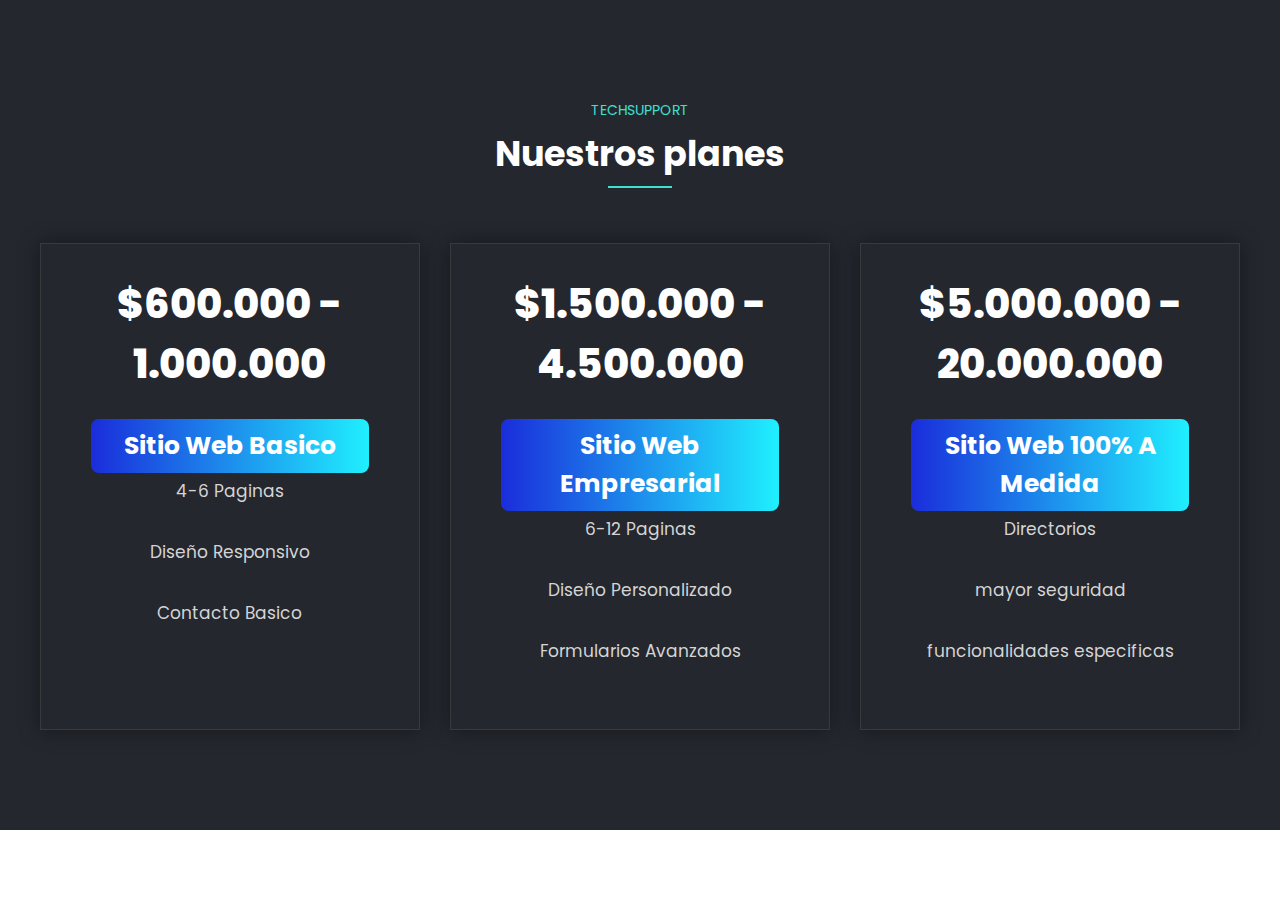
<file: plans.html>
<!DOCTYPE html>
<html lang="en">
<head>
    <meta charset="UTF-8">
    <meta name="viewport" content="width=device-width, initial-scale=1.0">
    <title>plans</title>
        <link rel="stylesheet" href="style.css">
</head>
<body>
    <main class="plans">
        <span>Techsupport</span>
        <h2>Nuestros planes</h2>
        <hr>

        <div class="plans-content container">

            <div class="plans-1">
                <span>$600.000 - 1.000.000</span>
                <h3>Sitio Web Basico</h3>
                <p>4-6 Paginas</p>
                <p>Diseño Responsivo</p>
                <p>Contacto Basico</p>
            </div>
        <div class="plans-1">
                <span>$1.500.000 - 4.500.000</span>
                <h3>Sitio Web Empresarial</h3>
                <p>6-12 Paginas</p>
                <p>Diseño Personalizado</p>
                <p>Formularios Avanzados</p>
            </div>
        <div class="plans-1">
                <span>$5.000.000 - 20.000.000</span>
                <h3>Sitio Web 100% A Medida</h3>
                <p>Directorios</p>
                <p>mayor seguridad</p>
                <p>funcionalidades especificas</p>
            </div>


        </div>

    </main>
</body>
</html>
</file>
<file: style.css>
@import url('https://fonts.googleapis.com/css2?family=Bebas+Neue&family=Poppins:wght@400;500;600;700;800&display=swap');


*{
  margin: 0;
  padding: 0;
  box-sizing: border-box;
  text-decoration: none;
  list-style: none;
}

body {
   font-family: "Poppins", sans-serif;

}

img {

    max-width: 100%;

}

.container {
max-width: 1200px;
margin: 0 auto;

}


.header {
    background: linear-gradient(
        rgba(42, 55, 119, 0.8),
        rgba(29,30,35,0.8)
    ),
    url(images/freepik__adjust__43454.png); 
    background-position: top center;
    background-repeat: no-repeat;
    background-size: cover;
    display: flex;
    align-items: center;
    min-height: 80vh;
    padding: 80px 0 0 0;

}


.menu {
    position:absolute;
    top: 0;
    left: 0;
    right: 0;
    display: flex;
    align-items: center;
    justify-content: space-between;
    
}


.logo{
    position: absolute;
    bottom: 21rem;
    right: 6rem;
    width: 95%;

}

.menu .navbar ul li {
    position: relative;
    float: left;
}

.menu .navbar ul li a {
    position: 18px;
    padding: 20px;
    color: #FFFF;
    display: block;
    font-weight: 600;

}

.menu .navbar ul li a:hover {
    color: cyan;
}


#menu {
    display: none;
}


.menu-icono{
    width: 25px;
}

.memu label{
    cursor: pointer;
    display: none;
}

.header-txt{
    text-align: center;
    padding: 0 200px;

}

.header-txt h1{
    font-size: 85px;
    line-height: 1;
    color: #FFFFFF;
    font-family: 'Bebas Neue',sans-serif;
}

p {
    font-size: 17px;
    color: #d4d4d4;
    margin-bottom: 35px;
}

.btn-1 {
    display: inline-block;
    padding: 11px 35px;
    color: #FFFFFF;
    text-transform: uppercase;
    background: linear-gradient(
        90deg,
        rgb(31, 70, 199)0%,
        rgb(32, 247, 254)100%
            );
            border-radius: 0.5rem;
            margin-bottom: 0.3rem;
}

.about {
    padding: 100px 0;
    background-color: #24272E;

}

.about-content{
    display: flex;
    align-items: center;
}


.about-txt {
    flex-basis: 50%;
    padding-right: 35px;
}

span{
    font-size: 14px;
    text-transform: uppercase;
    color:#40e0d0
}

h2 {
    font-size: 35px;
    color:#FFFFFF;
    margin: 15px 0;
    line-height: 1;
}

hr{
    border: 1px solid #40e0d0;
    width: 10%;
    margin-bottom: 30px;
}

.about-img {
    flex-basis: 50%;
}

.about-img img {
    border-radius: 15px;
}


.testimonial{
    padding: 100px 0;
    background-color: #191A1F;
    text-align: center;
}

.testimonial-content {
    display: flex;
    justify-content: space-between;
    margin-top:35px ;
}

.testimonial-1 {
    flex-basis: calc(50% - 25px);
    background-color: #24272E;
    padding: 25px;
    box-shadow: 0 0 20px rgba(0, 0, 0, 0.4);
            border-radius: 0.5rem;
            margin-bottom: 0.3rem;
}

.testimonial-1 h4 {
    color:#FFFFFF;
    font-size: 15px;
    margin-bottom: 15px;

}

.testimonial-1 p{
    font-size: 15px;
    margin-bottom: 10px;
}

.face{
    width: 70px;
    height: 70px;
    border-radius:50% ;
    border: 4px solid #40e0d0;
    margin-bottom: 15px;
}

.start {
    width: 100px;
}

.plans {
    padding: 100px 0;
    display: flex;
    flex-direction: column;
    align-items: center;
    background-color: #24272E;
}


.plans hr {
    width: 5%;

}

.plans-content {
    display: flex;
    justify-content: space-between;
    width: 100%;
    margin-top: 25px;
}

.plans-1{
    flex-basis: calc(33.3% - 20px);
    border: 1px solid #51515179;
    padding: 30px 50px;
    text-align: center;
    box-shadow: 0 0 20px rgba(0, 0, 0, 0.4);
}

.plans-1 span{
    font-size: 40px;
    font-weight: 800;
    color: #FFFFFF;
}

.plans-1 h3 {
    padding: 8px;
    font-size: 25px;
    color: #FFFFFF;
    margin: 25px 0 35px 0;
    background: linear-gradient(
        90deg,
        rgba(26, 45, 219) 0%,
          rgba(32 239, 254)100%
  
    );
      border-radius: 0.5rem;
    margin-bottom: 0.3rem;
}

.plan-1 p {
    margin-bottom: 20px;
}


.blog{
    padding: 100px 0;
    text-align: center;
    background-color: #24272E;

}

.blog-content{
    display: flex;
    justify-content: space-between;
    margin-top: 35px;
}

.blog-1{
    flex-basis: calc(33.3% - 25px);
    background-color: #24272E;
}

.blog-1 img {
    margin-bottom: 15px;
}

.blog-txt {
    padding: 20px;
}

.blog-txt h3 {
    color: #FFFFFF;
    font-size: 18px;
    margin: 15px 0;
}

.contact {
    padding: 100px 0;
    background: linear-gradient(
        rgba(98, 149, 196, 0.7),
        rgba(0, 0, 0, 0.7)
    ),
    url(images/sitio-de-ia-que-ayuda-con-la-produccion-de-software.jpg);
    background-position: top center;
    background-repeat: no-repeat;
    background-size: cover;
}

.contact-content{
    text-align: center;
}

.footer{
    padding: 100px 0;
    background-color: #191A1F;
}

.footer-content{
    display:flex;
    justify-content: space-between;
}

.link h3 {
    font-size: 17px;
    color: #FFFFFF;
    margin-bottom: 10px;
    text-transform: uppercase;
}

.link a {
    font-size: 17px;
    color: #d4d4d4;
    display: block;
    margin-bottom: 10px;

}

.link a:hover{
    color: #40e0d0;
}

.Integrante{
    padding: 100px 0;
    background-color: #191A1F;
    text-align: center;
}

.Integrante-content {
    display: flex;
    justify-content: space-between;
    margin-top:35px ;
}

.Integrante-1 {
    flex-basis: calc(50% - 25px);
    background-color: #24272E;
    padding: 25px;
    box-shadow: 0 0 20px rgba(0, 0, 0, 0.4);
            border-radius: 0.5rem;
            margin-bottom: 0.3rem;
}

.Integrante-1 h4 {
    color:#FFFFFF;
    font-size: 15px;
    margin-bottom: 15px;

}

.Integrante-1 p{
    font-size: 15px;
    margin-bottom: 10px;
}

 @media(max-width:991px){

.menu{
    padding:20px;
 }


 .menu label {
    display: initial;
 }

 .menu .navbar {
    position: absolute;
    top: 100%;
    left: 0;
    right: 0;
    background-color: #40e0d0;
    display: none;
 }

.menu .navbar ul li{
    width: 100%;
}

.menu .navbar ul li a:hover{
    color: #191A1F;
}

#menu:checked ~ .navbar{ 
display: initial;

}

.header{
    min-height: 0vh;
    padding: 100px 30px;
}
.header-txt {
    text-align: center;
    padding: 0;

}

.about{
    padding: 30px;
}

.about-content{
    flex-direction: column;
}

.testimonial{
    padding: 30px;
}

.testimonial-content{
    flex-direction: column;
}
.testimonial-1{
    margin-bottom: 30px;
}

.plans{
    padding: 30px;
}

.plans-content{
    flex-direction: column;
    margin-top: 5px;
}
.plans-1{
    margin-bottom: 30px;
}

.blog{
    padding: 30px;
}

.blog-content{
    flex-direction: column;
}

.blog-1{
    margin-bottom: 30px;
}

.contact{
    padding: 100px 30px;
}

.footer{
    padding: 30px;

}

.footer-content{
    flex-direction: column;
    text-align: center;
}

.Integrante{
    padding: 30px;

}

.Integrante-content{
    flex-direction: column;
}
.Integrante-1{
    margin-bottom: 30px;
}

}
</file>
